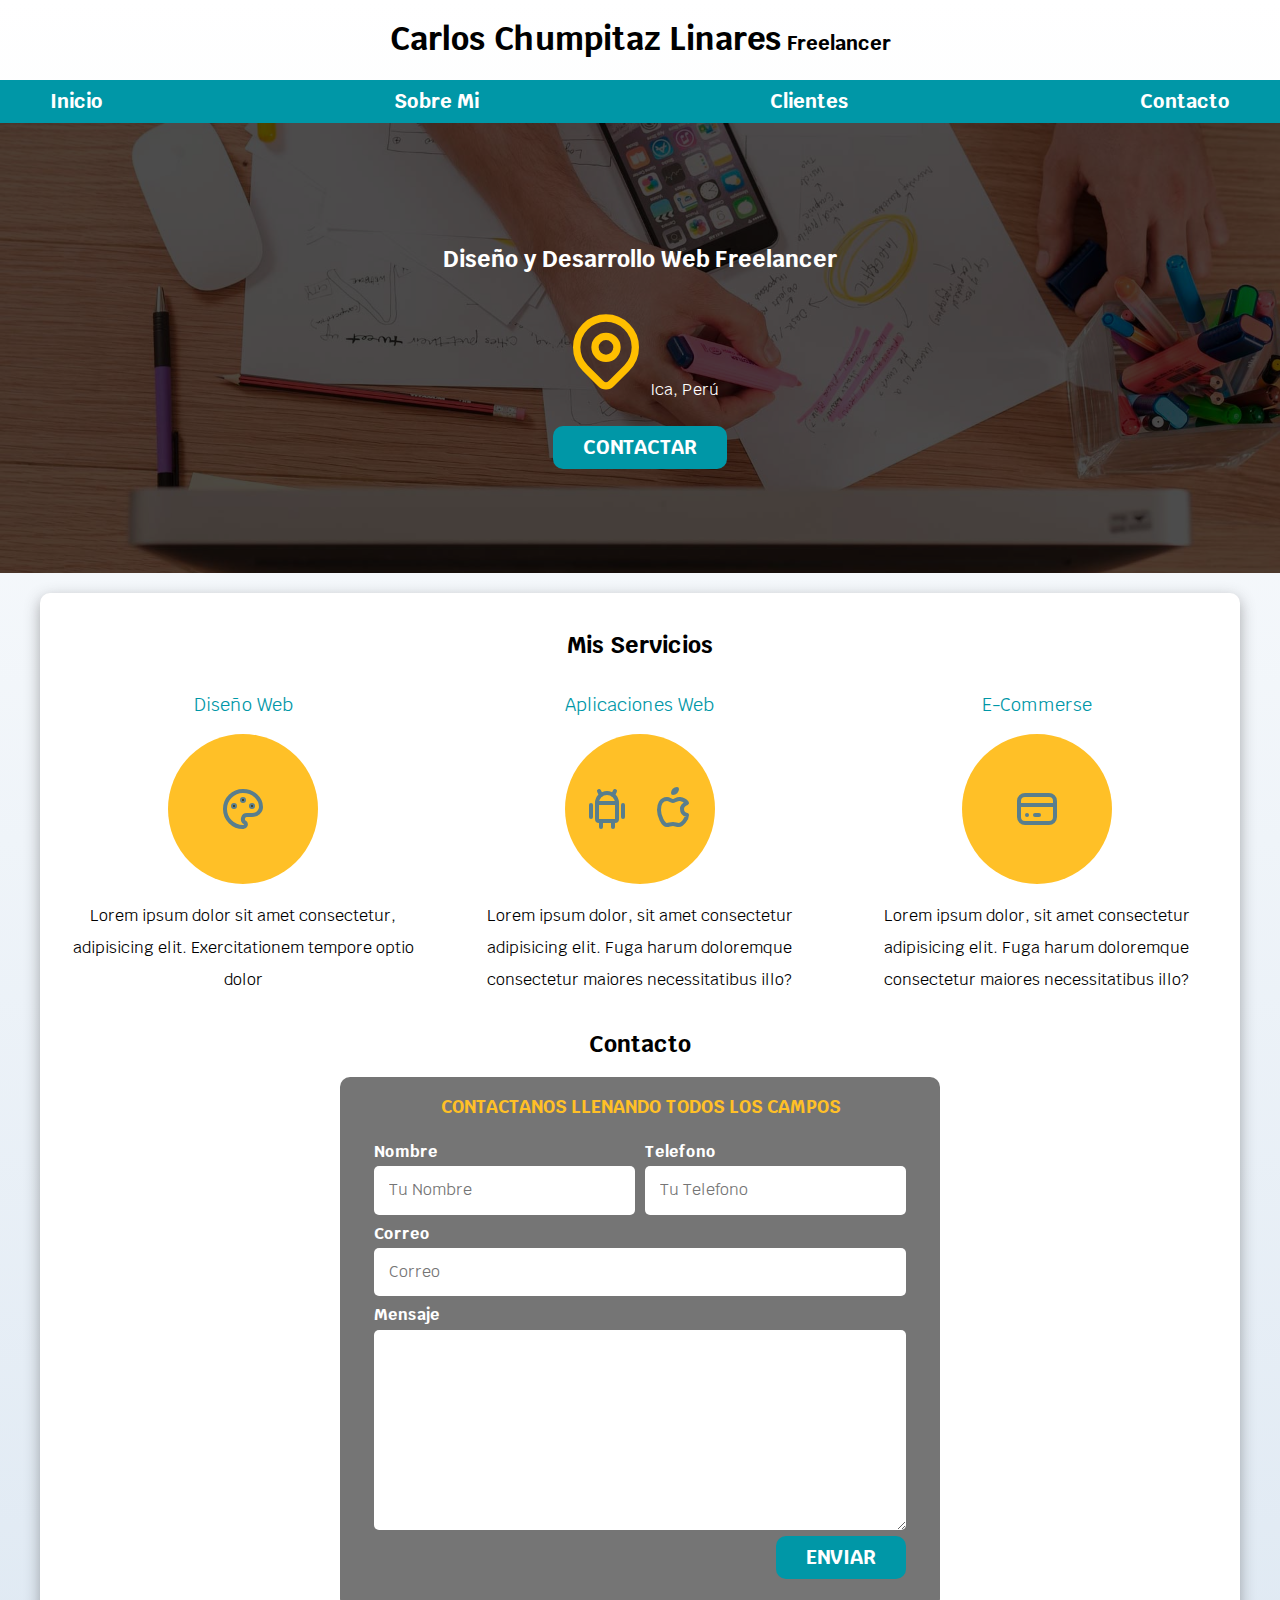
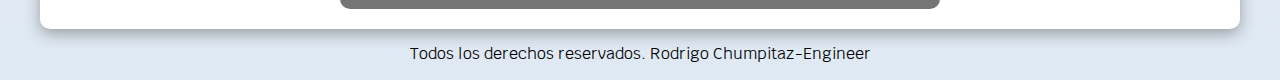
<file: index.html>
<!DOCTYPE html>
<html lang="en">
<head>
    <meta charset="UTF-8">
    <meta http-equiv="X-UA-Compatible" content="IE=edge">
    <meta name="viewport" content="width=device-width, initial-scale=1.0">
    <title>Diseñador Freelancer</title>
    <link rel="stylesheet" href="css/style.css">
    <link rel="stylesheet" href="css/normalize.css">
</head>
<body>
    <header>
        <h1 class="titulo">Carlos Chumpitaz Linares<span> Freelancer</span></h1>
    </header>
    <div class="nav-bg">
        <nav class="navegacion-principal contenedor">
            <a href="index.html">Inicio</a>
            <a href="SobreMi.html">Sobre Mi</a>
            <a href="#">Clientes</a>
            <a href="#">Contacto</a>
        </nav>
    </div>
    
    <!-- <img src="img/hero.jpg" alt=""> -->

    <section class="hero">
        <div class="contenido-hero">
            <h2 class="">Diseño y Desarrollo Web Freelancer</h2>
            
            <p><svg xmlns="http://www.w3.org/2000/svg" class="icon icon-tabler icon-tabler-map-pin" width="88" height="88" viewBox="0 0 24 24" stroke-width="2" stroke="#ffbf00" fill="none" stroke-linecap="round" stroke-linejoin="round">
                <path stroke="none" d="M0 0h24v24H0z" fill="none"/>
                <circle cx="12" cy="11" r="3" />
                <path d="M17.657 16.657l-4.243 4.243a2 2 0 0 1 -2.827 0l-4.244 -4.243a8 8 0 1 1 11.314 0z" />
                </svg>Ica, Perú</p>

            <a href="#" class="btn">Contactar</a>
        </div>
    </section>
    
    <main class="contenedor sombra servicios-1">
        <h2>Mis Servicios</h2>
        <div class="servicios">
            <section class="servicio">
                <h3>Diseño Web</h3>
                <div class="iconos">
                    <svg xmlns="http://www.w3.org/2000/svg" class="icon icon-tabler icon-tabler-palette" width="48" height="48" viewBox="0 0 24 24" stroke-width="2" stroke="#597e8d" fill="none" stroke-linecap="round" stroke-linejoin="round">
                        <path stroke="none" d="M0 0h24v24H0z" fill="none"/>
                        <path d="M12 21a9 9 0 1 1 0 -18a9 8 0 0 1 9 8a4.5 4 0 0 1 -4.5 4h-2.5a2 2 0 0 0 -1 3.75a1.3 1.3 0 0 1 -1 2.25" />
                        <circle cx="7.5" cy="10.5" r=".5" fill="currentColor" />
                        <circle cx="12" cy="7.5" r=".5" fill="currentColor" />
                        <circle cx="16.5" cy="10.5" r=".5" fill="currentColor" />
                    </svg>
                </div>
                <p>Lorem ipsum dolor sit amet consectetur, adipisicing elit. Exercitationem tempore optio dolor</p>
            </section>
            
            <section class="servicio">
                <h3>Aplicaciones Web</h3>
                <div class="iconos">
                    <svg xmlns="http://www.w3.org/2000/svg" class="icon icon-tabler icon-tabler-brand-android" width="48" height="48" viewBox="0 0 24 24" stroke-width="2" stroke="#597e8d" fill="none" stroke-linecap="round" stroke-linejoin="round">
                        <path stroke="none" d="M0 0h24v24H0z" fill="none"/>
                        <line x1="4" y1="10" x2="4" y2="16" />
                        <line x1="20" y1="10" x2="20" y2="16" />
                        <path d="M7 9h10v8a1 1 0 0 1 -1 1h-8a1 1 0 0 1 -1 -1v-8a5 5 0 0 1 10 0" />
                        <line x1="8" y1="3" x2="9" y2="5" />
                        <line x1="16" y1="3" x2="15" y2="5" />
                        <line x1="9" y1="18" x2="9" y2="21" />
                        <line x1="15" y1="18" x2="15" y2="21" />
                    </svg>
                    <svg xmlns="http://www.w3.org/2000/svg" class="icon icon-tabler icon-tabler-brand-apple" width="48" height="48" viewBox="0 0 24 24" stroke-width="2" stroke="#597e8d" fill="none" stroke-linecap="round" stroke-linejoin="round">
                        <path stroke="none" d="M0 0h24v24H0z" fill="none"/>
                        <path d="M9 7c-3 0 -4 3 -4 5.5c0 3 2 7.5 4 7.5c1.088 -.046 1.679 -.5 3 -.5c1.312 0 1.5 .5 3 .5s4 -3 4 -5c-.028 -.01 -2.472 -.403 -2.5 -3c-.019 -2.17 2.416 -2.954 2.5 -3c-1.023 -1.492 -2.951 -1.963 -3.5 -2c-1.433 -.111 -2.83 1 -3.5 1c-.68 0 -1.9 -1 -3 -1z" />
                        <path d="M12 4a2 2 0 0 0 2 -2a2 2 0 0 0 -2 2" />
                      </svg>
                </div>
                <p>Lorem ipsum dolor, sit amet consectetur adipisicing elit. Fuga harum doloremque consectetur maiores necessitatibus illo?</p>
            </section>
    
            <section class="servicio">
                <h3>E-Commerse</h3>
                <div class="iconos">
                    <svg xmlns="http://www.w3.org/2000/svg" class="icon icon-tabler icon-tabler-credit-card" width="48" height="48" viewBox="0 0 24 24" stroke-width="2" stroke="#597e8d" fill="none" stroke-linecap="round" stroke-linejoin="round">
                        <path stroke="none" d="M0 0h24v24H0z" fill="none"/>
                        <rect x="3" y="5" width="18" height="14" rx="3" />
                        <line x1="3" y1="10" x2="21" y2="10" />
                        <line x1="7" y1="15" x2="7.01" y2="15" />
                        <line x1="11" y1="15" x2="13" y2="15" />
                    </svg>
                </div>
                <p>Lorem ipsum dolor, sit amet consectetur adipisicing elit. Fuga harum doloremque consectetur maiores necessitatibus illo?</p>
            </section>
        </div><!-- CIERRE DE LA CLASE SERVICIOS -->
    
    
        <section>
            <h2>Contacto</h2>
            <form class="formulario">
                <fieldset>
                    <legend>Contactanos llenando todos los campos</legend>
                    <div class="contenedor-campos">
                        <div class="campo">
                            <label>Nombre</label>
                            <input class="input-text" type="text" placeholder="Tu Nombre">
                        </div>
                        <div class="campo">
                            <label>Telefono</label>
                            <input class="input-text" type="text" placeholder="Tu Telefono">
                        </div>
                        <div class="campo">
                            <label>Correo</label>
                            <input class="input-text" type="text" placeholder="Correo">
                        </div>
                        <div class="campo">
                            <label>Mensaje</label>
                            <textarea class="input-text"></textarea>
                        </div>
                    </div>
                    <div class="alinear-derecha flex">
                        <input type="submit" value="Enviar" class="btn  w-100">
                    </div>
                </fieldset>
            </form>
        </section>
    </main> 
    <footer class="footer">
        <p>Todos los derechos reservados. Rodrigo Chumpitaz-Engineer</p>
    </footer>
</body>
</html>
</file>
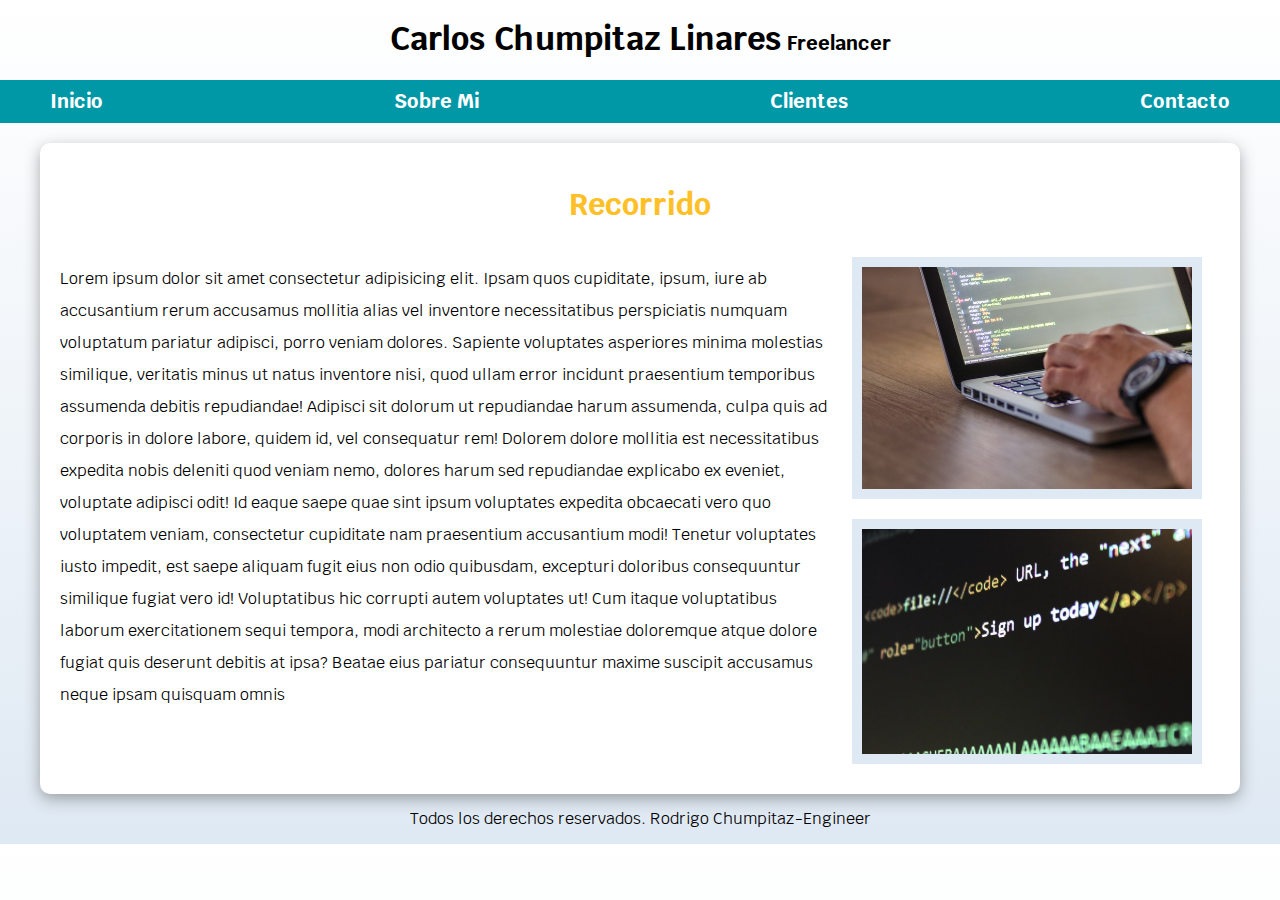
<file: SobreMi.html>
<!DOCTYPE html>
<html lang="en">
<head>
    <meta charset="UTF-8">
    <meta http-equiv="X-UA-Compatible" content="IE=edge">
    <meta name="viewport" content="width=device-width, initial-scale=1.0">
    <title>Diseñador Freelancer</title>
    <link rel="stylesheet" href="css/style.css">
    <link rel="stylesheet" href="css/normalize.css">
</head>
<body>
    <header>
        <h1 class="titulo">Carlos Chumpitaz Linares<span> Freelancer</span></h1>
    </header>
    <div class="nav-bg nav">
        <nav class="navegacion-principal contenedor">
            <a href="index.html">Inicio</a>
            <a href="#">Sobre Mi</a>
            <a href="#">Clientes</a>
            <a href="#">Contacto</a>
        </nav>
    </div>
    
    <!-- <img src="img/hero.jpg" alt=""> -->

    
    <main class="contenedor sombra">
        <h2 class="subti">Recorrido</h2>
        <div class="container">
            <div class="biografia">
                <p>Lorem ipsum dolor sit amet consectetur adipisicing elit. Ipsam quos cupiditate, ipsum, iure ab accusantium rerum accusamus mollitia alias vel inventore necessitatibus perspiciatis numquam voluptatum pariatur adipisci, porro veniam dolores. Sapiente voluptates asperiores minima molestias similique, veritatis minus ut natus inventore nisi, quod ullam error incidunt praesentium temporibus assumenda debitis repudiandae! Adipisci sit dolorum ut repudiandae harum assumenda, culpa quis ad corporis in dolore labore, quidem id, vel consequatur rem! Dolorem dolore mollitia est necessitatibus expedita nobis deleniti quod veniam nemo, dolores harum sed repudiandae explicabo ex eveniet, voluptate adipisci odit! Id eaque saepe quae sint ipsum voluptates expedita obcaecati vero quo voluptatem veniam, consectetur cupiditate nam praesentium accusantium modi! Tenetur voluptates iusto impedit, est saepe aliquam fugit eius non odio quibusdam, excepturi doloribus consequuntur similique fugiat vero id! Voluptatibus hic corrupti autem voluptates ut! Cum itaque voluptatibus laborum exercitationem sequi tempora, modi architecto a rerum molestiae doloremque atque dolore fugiat quis deserunt debitis at ipsa? Beatae eius pariatur consequuntur maxime suscipit accusamus neque ipsam quisquam omnis </p>
            </div>
            <div class="projects">
                <div class="cont_img">
                    <img src="img/code.jpg" alt="" class="img">
                </div>
                <div class="cont_img">
                    <img src="img/pexels-pixabay-270408.jpg" alt="" class="img">
                </div>
            </div>
        </div>
    </main> 
    <footer class="footer">
        <p>Todos los derechos reservados. Rodrigo Chumpitaz-Engineer</p>
    </footer>
</body>
</html>
</file>
<file: css/style.css>
@import url('https://fonts.googleapis.com/css2?family=Krub:ital,wght@0,700;1,400&display=swap');

:root{/*forma de almacenar variable*/
    --blanco:#ffffff;
    --oscuro:#212121;
    --primario:#ffc027;
    --secundario:#0097a7;
    --gris:#757575;
    --grisClaro:#dfe9f3;
}
/* Globales */
html{
    font-size: 62.5%;
    box-sizing: border-box; /* BOX MODEL */
    /* scroll-snap-type: y mandatory; */ /* EFECTO DE SCROLL */
}
*,*:before,*:after{
    box-sizing: inherit;
    /*Se selecciona todos los elementos para aplicar el box sizing */
}

body{
    font-size: 16px;
    font-family: 'Krub', sans-serif;
    background-image: linear-gradient(to top, var(--grisClaro) 0%, var(--blanco) 100%);/* primero: hacia donde va el degradado, luego el color secundario que se usara, y finalmente el color que se mostrara primero y en el cual se aplicara el degradado */
}
.contenedor{
    max-width: 120rem;
    margin: 0 auto 0 auto;
}
.btn{
    background-color: var(--secundario);
    color: var(--blanco);
    text-decoration: none;
    padding: 1rem 3rem;
    margin-top: 1rem;
    font-size: 2rem;
    border-radius: 1rem;
    text-transform: uppercase;
    font-weight: bold;
    width: 90%;
    text-align: center;
    border: none;
}
.btn:hover{
    background-color: var(--blanco);
    color: var(--secundario);
    cursor: pointer;
}
@media (min-width: 768px) {
    .btn{
        width: auto;
    }
}

.sombra{
    -webkit-box-shadow: 0px 5px 15px 0px rgba(56,54,56,0.41);
    -moz-box-shadow: 0px 5px 15px 0px rgba(56,54,56,0.41);
    box-shadow: 0px 5px 15px 0px rgba(56,54,56,0.41);
    background-color: var(--blanco);
    padding: 2rem;
    border-radius: 1rem;
}

/* Tipografía */
/* 1rem == 10px*/
h1{
    font-size: 3.8rem;
}
h2{
    font-size: 2.3rem;
}
h3{
    font-size: 1.8rem;
}
h1, h2, h3{
    text-align: center;  
}

/* titulos */
.titulo span{
    font-size: 2rem;
}

/* Utilidades */
.w-100{
    width: 100%;
}
@media (min-width: 768px) {
    .w-100{
        width:auto;
    }
}
.flex{
    display: flex;
}
.alinear-derecha{
    justify-content: flex-end;
    margin-top: 2rem;
}

/* Navegacion Principal */
.nav-bg{
    background-color: var(--secundario);
}
.nav{
    margin-bottom: 2rem;
}
.navegacion-principal{
    /* padding: 1rem; */
    display: flex;
    flex-direction: column;
    align-items: center;
}
@media (min-width: 768px) {
    .navegacion-principal{
        flex-direction: row;
        justify-content: space-between;
    }
}
/* AGREGADO PERSONAL */
@media (max-width: 768px) {
   .navegacion-principal a{
       width: 100%;
       text-align: center;
   } 
}
.navegacion-principal a{
    color: var(--blanco);
    text-decoration: none;
    font-size: 2rem;
    font-weight: bold;
    padding: 1rem;
}
.navegacion-principal a:hover{
    background-color: var(--primario);
    color: var(--oscuro);
}

/* CTRL + SHIFT + P ----> user snippers --- creamos un atajo que permita crear mas rapido un @media de css  */


/* HERO */
 .hero{
    background-image: url("../img/hero.jpg");
    background-repeat: no-repeat;
    background-size: cover;
    height: 45rem;
    position: relative;
    margin-bottom: 2rem;
 }
 .contenido-hero{
    position: absolute;
    background-color: rgba(0,0,0,.7); /*anterior*/
    background-color: rgb(0 0 0 / 70%); /* definiendo sombras con rgb y % transparencia */
    width: 100%;
    height: 100%;

    display: flex;
    flex-direction: column;
    align-items: center;
    justify-content: center;
}
.contenido-hero h2,
.contenido-hero p{
    color: var(--blanco);
} 

/* SERVICIOS */
/* SCROLL SNAP */
.servicios ,
.navegacion-principal,
.formulario{
    scroll-snap-align: center;
    scroll-snap-stop: always;
}
@media (min-width: 768px) {
    .servicios{
        display: grid;
        grid-template-columns:repeat(3,1fr);
        column-gap: 3rem;
    }
}
.servicio{
    display: flex;
    flex-direction: column;
    align-items: center;
}
.servicio h3{
    color: var(--secundario);
    font-weight: normal;
}
.servicio p{
    line-height: 2;
    text-align: center;
}
.iconos{
    height: 15rem;
    width: 15rem;
    background-color: var(--primario);
    border-radius: 50%;
    display: flex;
    justify-content: space-evenly;
    align-items: center; /* ALINEAR ICONOS VERTICALMENTE */
}

/* CONTACTO */
.formulario{
    background-color: var(--gris);
    width: min(60rem, 100%);/*UTLIZA EL VALOR MAS PEQUEÑO DENTRO DE LOS PARAMETROS*/
    margin: 0 auto;
    padding: 2rem;
    border-radius: 1rem;
}
.formulario fieldset{
    border: none;
}
.formulario legend{
    text-align: center;
    color: var(--primario);
    font-size: 1.8rem;
    text-transform: uppercase;
    font-weight: bold;
    margin-bottom: 2rem;
}
@media (min-width: 768px) {
    .contenedor-campos{
        display: grid;
        grid-template-columns: repeat(2,1fr);
        grid-template-rows: auto auto 20rem;
        column-gap: 1rem;
    }
    .campo:nth-child(3),
    .campo:nth-child(4){
        grid-column: 1 / 3;
    }
}

.campo{
    margin-bottom: 1rem;
}
.campo label{
    color: var(--blanco);
    font-weight: bold;
    margin-bottom: .5rem;
    display: block;
}
.campo textarea{
    height: 20rem;
}
.input-text{
    width: 100%;
    border: none;
    padding: 1.5rem;
    border-radius: .5rem;
}
.enviar .btn{
    width: 100%;
}

/* footer */
.footer{
    text-align: center;
}

/* BIOGRFIA */
.biografia{
    line-height: 2;
    font-weight: normal;
}
.projects{
    display: flex;
    flex-direction: column;
    align-items: center;
}
.subti{
    color: var(--primario);
    font-size: 3rem;
}
.cont_img{
    max-width: 35rem;
    max-height: 35rem;
    background-color: var(--grisClaro);
    padding: 1rem;
    margin: 1rem;
}
.img{
    width: 100%;
    height: 100%;
}
.container{
    display: grid;
    grid-template-columns: 2fr 1fr;
    column-gap: 3fr;
}
</file>
